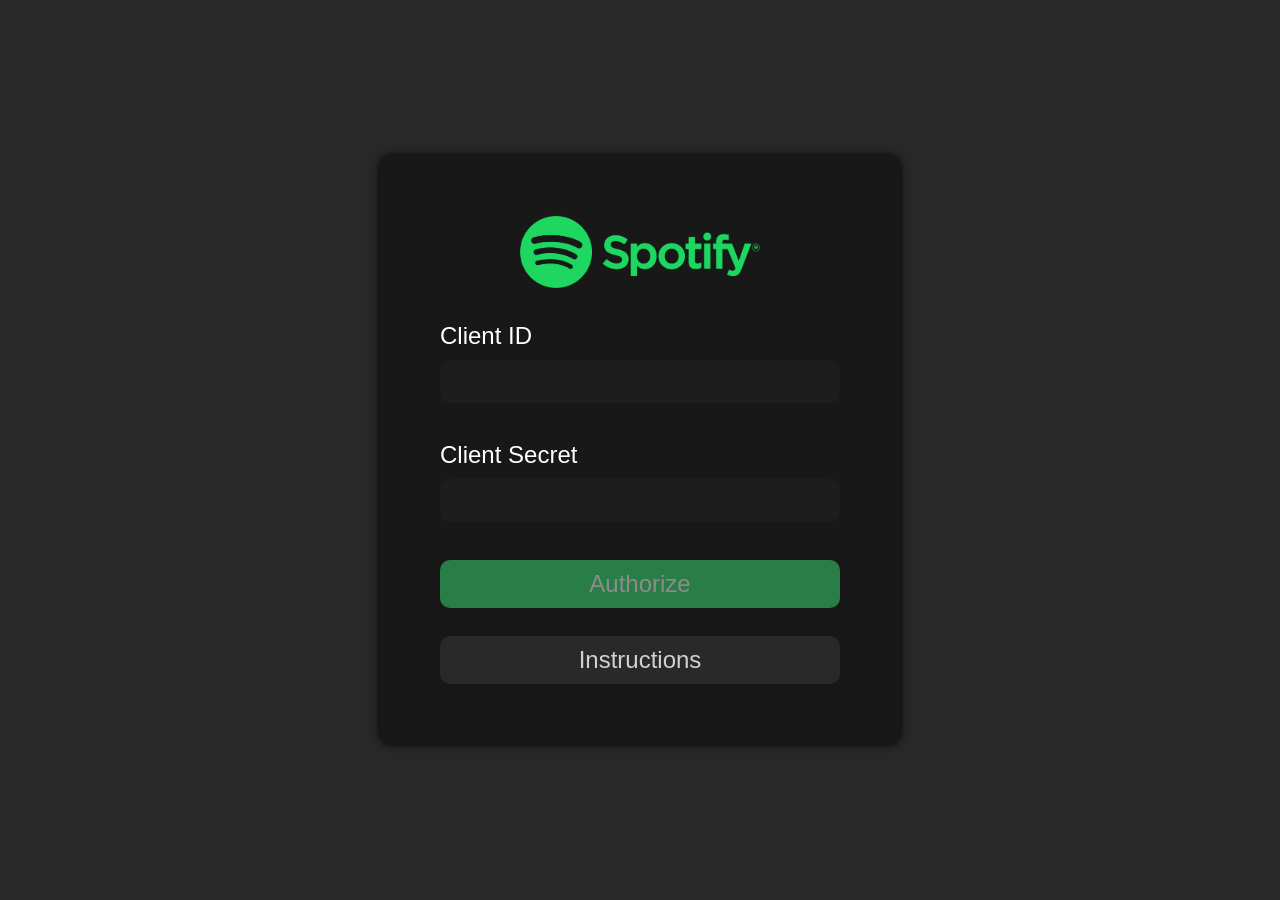
<file: configure/index.html>
<!DOCTYPE html>

<head>
	<title>Configure</title>
	<meta charset="UTF-8">
	<link rel="shortcut icon" href="#" />
	<link rel="stylesheet" href="./style.css" />
</head>

<body>
	<div id="mainContainer">
		<div id="connectBox">
			<div style="text-align: center;">
				<img src="logo.webp" width="60%">
			</div>
			<label>
				<br>
				<span style="font-weight: 500;">Client ID</span>
				<br>
				<input type="text" id="client_id_box">
				<br><br>
				<span style="font-weight: 500;">Client Secret</span>
				<br>
				<input type="password" id="client_secret_box">

				<br><br>

				<button id="authorizeButton" onclick="RequestAuthorization()">Authorize</button>
				<br><br>
				<button id="instructionsButton" onclick="OpenInstructions()">Instructions</button>
			</label>
		</div>
		<div id="authorizationBox">
			<label id="authorizationComplete">
				<img src="logo.webp" width="60%">
				<br>
				<br>
				<span style="font-weight: 500; font-size: 30px;">Authorization complete</span>
				<br><br>
			</label>
			<button id="copyURLButton" onclick="CopyToURL()">Click to copy URL</button>
			<br><br>
		</div>
	</div>
</body>

<script src="./script.js"></script>
</file>
<file: configure/style.css>
* {
	--corner-radius: 10px;
	--padding: 20px;
	font-family: -apple-system, BlinkMacSystemFont, Segoe UI, Roboto, Helvetica, Arial, sans-serif;
}

body {
	margin: 0px;
	color: white;
	font-size: 24px;
}

#mainContainer {
	position: absolute;
	width: 100vw;
	height: 100vh;
	margin: 0px;
	background-color: #282828;
}

#connectBox{
	background-color: #181818;
	border-radius: var(--corner-radius);
	padding: calc(var(--padding)*3) calc(var(--padding)*3);
	position: absolute;
	left: 50%;
	top: 50%;	
	transform: translateX(-50%) translateY(-50%);
	display: flex;
	filter: drop-shadow(0px 0px 4px rgba(0, 0, 0, 1));
	width: 400px;
	display: none;
}

#authorizationBox {
	background-color: #252525;
	border-radius: var(--corner-radius);
	padding: calc(var(--padding)*3) calc(var(--padding)*3);
	position: absolute;
	left: 50%;
	top: 50%;	
	transform: translateX(-50%) translateY(-50%);
	filter: drop-shadow(0px 0px 4px rgba(0, 0, 0, 1));
	width: 400px;
	display: none;
}

#authorizationComplete {
	display: block;
	text-align: center;
	padding-bottom: 40px;
}

button {
	font-size: 24px;
	font-weight: 500;
	background-color: #3be477;
	color: white;
	opacity: 0.8;
	border-width: 0;
	border-radius: var(--corner-radius);
	padding: calc(var(--padding)/2) var(--padding);
	width: 100%;
}

button:hover {
	opacity: 1;
	cursor: pointer;
}

button:disabled {
	opacity: 0.5;
	cursor: inherit;
}

#instructionsButton, #donateButton {
	background-color: #2e2e2e;	
}

#copyURLButton {
	background-color: #ffffff;
	color: #181818;
	width: 100%;
	transition: all 0.2s ease;
}

#copyURLButton:disabled {
	background-color: #636363;
}

input {
	border-radius: var(--corner-radius);
	width: calc(100% - 20px);
	font-size: 20px;
	margin: 10px 0px;
	padding: 10px 10px;
	background-color: #ffffff05;
	border-width: 0px;
	color: white;
}

textarea:focus, input:focus {
    outline: none;
}
</file>
